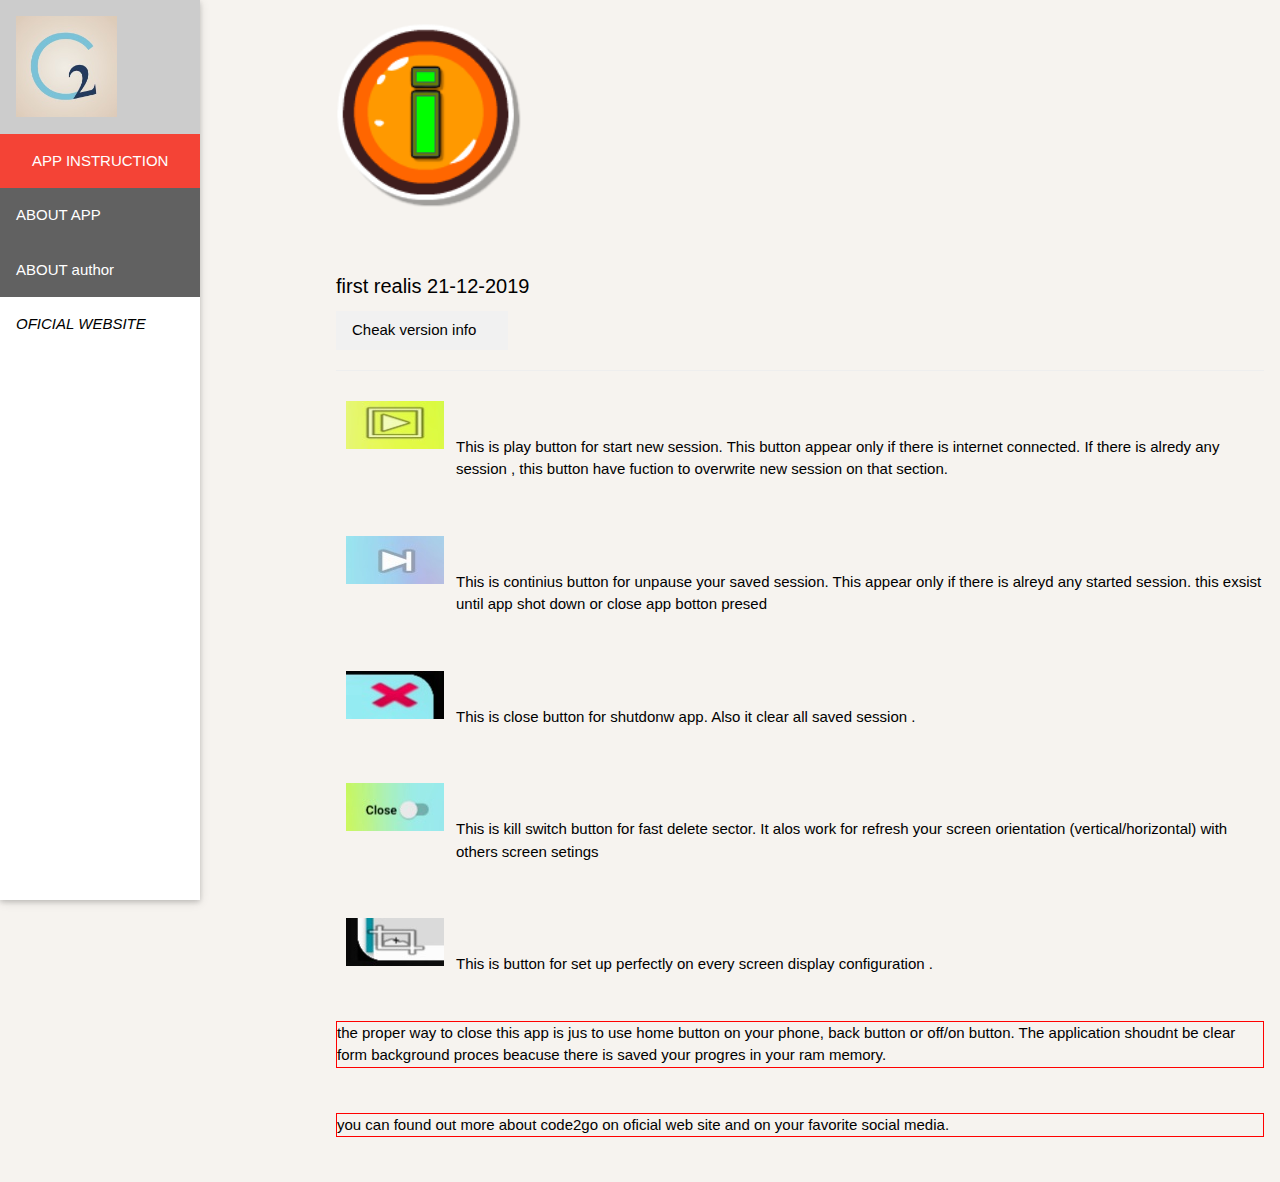
<file: wwbboo.html>
<!DOCTYPE html>
<html lang="en"><head>
<meta charset="UTF-8">
<meta name="viewport" content="width=device-width, initial-scale=1">

<link rel="stylesheet" href="cS.css">
<!--

<link rel="stylesheet" href="aa.css">
-->
</head>
<style>
.div1SL {
  float: left;
  width: 100px;
  height: 50px;
  margin: 10px;
}

.div2TX {
  border: 1px solid red;
}


.sticky {
  position: -webkit-sticky;
  position: sticky;
  top: 3%;
  padding: 5px;
  
  border: 2px solid w3-black;
}

html,body,h1,h2,h3,h4,h5 {font-family: "RobotoDraft", "Roboto", sans-serif}
.w3-bar-block .w3-bar-item {padding: 16px}
</style>


<body style="background-color:rgb(246, 243, 239);" >

<!-- Side Navigation -->
<nav class="w3-sidebar w3-bar-block w3-collapse w3-white w3-animate-left w3-card" style="z-index:3;width:320px;" id="mySidebar">
  <a href="javascript:void(0)" class="w3-bar-item w3-button w3-border-bottom w3-large"><img src="./fto/c2gL192.jpg" style="width:60%;"></a>

  <a onclick="w3_close();"  class="w3-bar-item w3-button w3-hide-large w3-large">Close  <i class="fa fa-remove"></i></a>
  
 <a  id="myBtn" class="w3-bar-item w3-button w3-red" onclick="qT();w3_close();"  ><i class="fa fa-hourglass-end w3-margin-right" ></i>APP INSTRUCTION</a>
  
  <a  class="w3-bar-item w3-button w3-dark-grey w3-hover-black w3-left-align"  onclick="qI();w3_close();" >ABOUT APP <i class="w3-padding fa fa-pencil"></i></a>
  
  <a  class="w3-bar-item w3-button w3-dark-grey w3-hover-black w3-left-align"  onclick="qK();w3_close();" >ABOUT author <i class="w3-padding fa fa-pencil"></i></a>
   
     <a class="w3-bar-item w3-button" onclick="window.open('https://www.ofcjako.com');" >
    <i class="w3-hover-opacity"> OFICIAL WEBSITE  </i> </a>
	
  <div  class="w3-bar-item w3-button w3-left-align" >
	  <div id="google_translate_element" ></div> 
		<div id="BlmyDIV">
</div>
	  
	  
 </div>	  
	  
 
	
 
 </nav>


<!-- Overlay effect when opening the side navigation on small screens -->
<div class="w3-overlay w3-hide-large w3-animate-opacity" onclick="w3_close();" style="display: block;z-index: 0;" id="myOverlay"></div>

<!-- Page content -->
<div class="w3-main " style="margin-left:320px;">



    <p style="font-size:50px;" class="w3-button w3-white w3-hide-large w3-xlarge w3-margin-left w3-margin-top  sticky" onclick="w3_open()">&#9776;</p>

<script>
var ov;
var myv;
var rD;

var PS =Number(5);
var PrstS =Number(10);
myv=Number(1235);
var xmlhttp = new XMLHttpRequest();


function cF(){
xmlhttp.onreadystatechange = function() {
  if (this.readyState == 4 && this.status == 200) {
    var myObj = JSON.parse(this.responseText);
    ov = myObj.version;
    rD =  myObj.rDate;
    cek2();
    
    }else{
    document.getElementById("demoV").innerHTML ="We cant make interenet conection with our server <br> cheak your interenet connectivity and try agaein <br>dont worry there isnt often updates "
    
    }
};
xmlhttp.open("GET", "https://simpleSYC.github.io/versionSYC/ver.txt", true);
xmlhttp.send();
}

function cek2(){

document.getElementById("r1").style.visibility = "visible";
document.getElementById("Mv").innerHTML =myv;
if( ov == myv ){document.getElementById("demoV").innerHTML ="And that means that you have the last update ever made end keep play in your free time :D ";}else{

document.getElementById("demoV").innerHTML ="Hmm, it\'s look like you dont have  the last "+ov +" version update<br> The last update was created  on "+rD+"<br> plss cheak the our twitter and youtube comunity to see any happy feedback befoure update ";
}}
</script>


<div id="Borge" class="w3-container person">
<div id="AA">

<div id="INt">
  <br>
  <img class="w3-round w3-animate-top" src="./ii.png" style="z-index:-1;width:20%;">
  <h5 class="w3-opacity">
  
<div id="textic">
<p id="r1" style="visibility:hidden">your current  application is <span id="Mv"></span> version.</p>
<p id="demoV"></p>
<p id="demoP"> <span id="vD"></span> </p>
</div>
  
  </h5>
  <h4><i class="fa fa-clock-o"></i> first realis 21-12-2019</h4>
  
   <a class="w3-button w3-light-grey" onclick="cF()" >Cheak version info<i class="w3-margin-left fa fa-mail-reply"></i></a>
  <hr>




<div class="div1SL"><img src="./fto/b5.jpg"></div>
<br><br>
<div class="div2">This is play button for start new session. This button appear only if there is internet connected. If there is alredy any session , this button have fuction to overwrite new session  on that section. </div>
<br><br>

	
<div class="div1SL"><img src="./fto/b3.jpg"></div>
<br><br>
<div class="div2">This is continius  button for unpause your saved session. This appear only if there is alreyd any started session. this exsist until app shot down or close app botton presed</div>
<br><br>

<div class="div1SL"><img src="./fto/b7.jpg"></div>
<br><br>
<div class="div2">This is close button for shutdonw app. Also it clear all saved session . </div>
<br><br>




<div class="div1SL"><img src="./fto/b4.jpg"></div>
<br><br>
<div class="div2">This is kill switch  button for fast delete sector. It alos work for refresh your screen orientation (vertical/horizontal) with others screen setings</div>
<br><br>



<div class="div1SL"><img src="./fto/b1.jpg"></div>
<br><br>
<div class="div2">This is button for set up perfectly on every screen display configuration .</div>
<br><br>

<div class="div2TX">the proper way to close this app is jus to use home button on your phone, back button or off/on button. The application shoudnt be clear form  background proces beacuse there is saved your progres in your ram memory. </div>
<br><br>

<div class="div2TX">you can found out more about code2go on oficial web site and on your favorite social media. </div>
<br><br>

</div>

	<div id="INF"   style="display:none">
  <br id="AbAPP">
  <img class="w3-round  w3-animate-top" src="./fto/c2gL192.jpg" style="z-index:-1;width:20%;"  >

  <h5><i class="fa fa-clock-o"></i> code2go</h5>
  
  <hr>
  
  
 here is creddits::
 code2go is app by 1kinger with used parts from Blocky 

code2go is simepl app and perfect for learning to code, with 2 sector for your lerarning progres.

First sector is onrginal from Blocky website and only awaible with internet connection,

other one is offline playabele anywhere anytime just like original.

this app can appear difrently on difrent screen size and/or orientation mode.
but for best user expirience recomendet is open app(code2go) in landscape phone mode for mobile phones.


<p>
 code2go is  ~ 3 MB mb size memory and can be found on android playstore
 </p>
 <p>
 if there is some preoblems, you can reinstal this app  manualy to factory settings in leas than 5 sec.
</p>

 


  </div>


	<div id="K1R"   style="display:none">
  <br id="AbK1R">
  <img class="w3-round  w3-animate-top" src="./L51r.png" style="z-index:-1;width:20%;">
 
 
  <h4><i class="fa fa-clock-o"></i> 1kinger </h4>
  
  <hr>
  
  
  author of this app is 1kinger. He is profi full stack web devolpment and others unknowed talents yet. 1kinger is just self declared artistick name of  25 years old boy from europa that have 
and hobby of full stuck solo web devolpment.And 1kinger is trying to make "some good IT things" as good as can be.


<p>
you can finde more fressh info on oficial web site and on social median cominuty
</p>

	
</div></div></div></div>

<script type="text/javascript">
function googleTranslateElementInit() {
  new google.translate.TranslateElement({pageLanguage: 'en'}, 'google_translate_element');
}
</script>

<script type="text/javascript" src="//translate.google.com/translate_a/element.js?cb=googleTranslateElementInit"></script>
<script>
var openInbox = document.getElementById("myBtn");
openInbox.click();


var instrrukcijite = document.getElementById("INt");

var avtor = document.getElementById("K1R");

var opis = document.getElementById("INF");


function qK(){

instrrukcijite.style="display:none;";
avtor.style="display:block;";
opis.style="display:none;";
}

function qI(){

instrrukcijite.style="display:none;";
avtor.style="display:none;";
opis.style="display:block;";
}

function qT(){
document.getElementById("INt").style="display:block;";
document.getElementById("K1R").style="display:none;";
document.getElementById("INF").style="display:none;";
}

function w3_open() {
  document.getElementById("mySidebar").style="display:block;";
  document.getElementById("myOverlay").style="display:block;";
}

function w3_close() {
  document.getElementById("mySidebar").style="display:none;";
  document.getElementById("myOverlay").style="display:none;";
}</script>

</body>
</html>
</file>
<file: cS.css>
/* W3.CSS 4.13 June 2019 by Jan Egil and Borge Refsnes */
html{box-sizing:border-box}*,*:before,*:after{box-sizing:inherit}
/* Extract from normalize.css by Nicolas Gallagher and Jonathan Neal git.io/normalize */
html{-ms-text-size-adjust:100%;-webkit-text-size-adjust:100%}body{margin:0}
article,aside,details,figcaption,figure,footer,header,main,menu,nav,section{display:block}summary{display:list-item}
audio,canvas,progress,video{display:inline-block}progress{vertical-align:baseline}
audio:not([controls]){display:none;height:0}[hidden],template{display:none}
a{background-color:transparent}a:active,a:hover{outline-width:0}
abbr[title]{border-bottom:none;text-decoration:underline;text-decoration:underline dotted}
b,strong{font-weight:bolder}dfn{font-style:italic}mark{background:#ff0;color:#000}
small{font-size:80%}sub,sup{font-size:75%;line-height:0;position:relative;vertical-align:baseline}
sub{bottom:-0.25em}sup{top:-0.5em}figure{margin:1em 40px}img{border-style:none}
code,kbd,pre,samp{font-family:monospace,monospace;font-size:1em}hr{box-sizing:content-box;height:0;overflow:visible}
button,input,select,textarea,optgroup{font:inherit;margin:0}optgroup{font-weight:bold}
button,input{overflow:visible}button,select{text-transform:none}
button,[type=button],[type=reset],[type=submit]{-webkit-appearance:button}
button::-moz-focus-inner,[type=button]::-moz-focus-inner,[type=reset]::-moz-focus-inner,[type=submit]::-moz-focus-inner{border-style:none;padding:0}
button:-moz-focusring,[type=button]:-moz-focusring,[type=reset]:-moz-focusring,[type=submit]:-moz-focusring{outline:1px dotted ButtonText}
fieldset{border:1px solid #c0c0c0;margin:0 2px;padding:.35em .625em .75em}
legend{color:inherit;display:table;max-width:100%;padding:0;white-space:normal}textarea{overflow:auto}
[type=checkbox],[type=radio]{padding:0}
[type=number]::-webkit-inner-spin-button,[type=number]::-webkit-outer-spin-button{height:auto}
[type=search]{-webkit-appearance:textfield;outline-offset:-2px}
[type=search]::-webkit-search-decoration{-webkit-appearance:none}
::-webkit-file-upload-button{-webkit-appearance:button;font:inherit}
/* End extract */
html,body{font-family:Verdana,sans-serif;font-size:15px;line-height:1.5}html{overflow-x:hidden}
h1{font-size:36px}h2{font-size:30px}h3{font-size:24px}h4{font-size:20px}h5{font-size:18px}h6{font-size:16px}.w3-serif{font-family:serif}
h1,h2,h3,h4,h5,h6{font-family:"Segoe UI",Arial,sans-serif;font-weight:400;margin:10px 0}.w3-wide{letter-spacing:4px}
hr{border:0;border-top:1px solid #eee;margin:20px 0}
.w3-image{max-width:100%;height:auto}img{vertical-align:middle}a{color:inherit}
.w3-table,.w3-table-all{border-collapse:collapse;border-spacing:0;width:100%;display:table}.w3-table-all{border:1px solid #ccc}
.w3-bordered tr,.w3-table-all tr{border-bottom:1px solid #ddd}.w3-striped tbody tr:nth-child(even){background-color:#f1f1f1}
.w3-table-all tr:nth-child(odd){background-color:#fff}.w3-table-all tr:nth-child(even){background-color:#f1f1f1}
.w3-hoverable tbody tr:hover,.w3-ul.w3-hoverable li:hover{background-color:#ccc}.w3-centered tr th,.w3-centered tr td{text-align:center}
.w3-table td,.w3-table th,.w3-table-all td,.w3-table-all th{padding:8px 8px;display:table-cell;text-align:left;vertical-align:top}
.w3-table th:first-child,.w3-table td:first-child,.w3-table-all th:first-child,.w3-table-all td:first-child{padding-left:16px}
.w3-btn,.w3-button{border:none;display:inline-block;padding:8px 16px;vertical-align:middle;overflow:hidden;text-decoration:none;color:inherit;background-color:inherit;text-align:center;cursor:pointer;white-space:nowrap}
.w3-btn:hover{box-shadow:0 8px 16px 0 rgba(0,0,0,0.2),0 6px 20px 0 rgba(0,0,0,0.19)}
.w3-btn,.w3-button{-webkit-touch-callout:none;-webkit-user-select:none;-khtml-user-select:none;-moz-user-select:none;-ms-user-select:none;user-select:none}   
.w3-disabled,.w3-btn:disabled,.w3-button:disabled{cursor:not-allowed;opacity:0.3}.w3-disabled *,:disabled *{pointer-events:none}
.w3-btn.w3-disabled:hover,.w3-btn:disabled:hover{box-shadow:none}
.w3-badge,.w3-tag{background-color:#000;color:#fff;display:inline-block;padding-left:8px;padding-right:8px;text-align:center}.w3-badge{border-radius:50%}
.w3-ul{list-style-type:none;padding:0;margin:0}.w3-ul li{padding:8px 16px;border-bottom:1px solid #ddd}.w3-ul li:last-child{border-bottom:none}
.w3-tooltip,.w3-display-container{position:relative}.w3-tooltip .w3-text{display:none}.w3-tooltip:hover .w3-text{display:inline-block}
.w3-ripple:active{opacity:0.5}.w3-ripple{transition:opacity 0s}
.w3-input{padding:8px;display:block;border:none;border-bottom:1px solid #ccc;width:100%}
.w3-select{padding:9px 0;width:100%;border:none;border-bottom:1px solid #ccc}
.w3-dropdown-click,.w3-dropdown-hover{position:relative;display:inline-block;cursor:pointer}
.w3-dropdown-hover:hover .w3-dropdown-content{display:block}
.w3-dropdown-hover:first-child,.w3-dropdown-click:hover{background-color:#ccc;color:#000}
.w3-dropdown-hover:hover > .w3-button:first-child,.w3-dropdown-click:hover > .w3-button:first-child{background-color:#ccc;color:#000}
.w3-dropdown-content{cursor:auto;color:#000;background-color:#fff;display:none;position:absolute;min-width:160px;margin:0;padding:0;z-index:1}
.w3-check,.w3-radio{width:24px;height:24px;position:relative;top:6px}
.w3-sidebar{height:100%;width:200px;background-color:#fff;position:fixed!important;z-index:10;overflow:auto}
.w3-bar-block .w3-dropdown-hover,.w3-bar-block .w3-dropdown-click{width:100%}
.w3-bar-block .w3-dropdown-hover .w3-dropdown-content,.w3-bar-block .w3-dropdown-click .w3-dropdown-content{min-width:100%}
.w3-bar-block .w3-dropdown-hover .w3-button,.w3-bar-block .w3-dropdown-click .w3-button{width:100%;text-align:left;padding:8px 16px}
.w3-main,#main{transition:margin-left .4s}
.w3-modal{z-index:3;display:none;padding-top:100px;position:fixed;left:0;top:0;width:100%;height:100%;overflow:auto;background-color:rgb(0,0,0);background-color:rgba(0,0,0,0.4)}
.w3-modal-content{margin:auto;background-color:#fff;position:relative;padding:0;outline:0;width:600px}
.w3-bar{width:100%;overflow:hidden}.w3-center .w3-bar{display:inline-block;width:auto}
.w3-bar .w3-bar-item{padding:8px 16px;float:left;width:auto;border:none;display:block;outline:0}
.w3-bar .w3-dropdown-hover,.w3-bar .w3-dropdown-click{position:static;float:left}
.w3-bar .w3-button{white-space:normal}
.w3-bar-block .w3-bar-item{width:100%;display:block;padding:8px 16px;text-align:left;border:none;white-space:normal;float:none;outline:0}
.w3-bar-block.w3-center .w3-bar-item{text-align:center}.w3-block{display:block;width:100%}
.w3-responsive{display:block;overflow-x:auto}
.w3-container:after,.w3-container:before,.w3-panel:after,.w3-panel:before,.w3-row:after,.w3-row:before,.w3-row-padding:after,.w3-row-padding:before,
.w3-cell-row:before,.w3-cell-row:after,.w3-clear:after,.w3-clear:before,.w3-bar:before,.w3-bar:after{content:"";display:table;clear:both}
.w3-col,.w3-half,.w3-third,.w3-twothird,.w3-threequarter,.w3-quarter{float:left;width:100%}
.w3-col.s1{width:8.33333%}.w3-col.s2{width:16.66666%}.w3-col.s3{width:24.99999%}.w3-col.s4{width:33.33333%}
.w3-col.s5{width:41.66666%}.w3-col.s6{width:49.99999%}.w3-col.s7{width:58.33333%}.w3-col.s8{width:66.66666%}
.w3-col.s9{width:74.99999%}.w3-col.s10{width:83.33333%}.w3-col.s11{width:91.66666%}.w3-col.s12{width:99.99999%}
@media (min-width:601px){.w3-col.m1{width:8.33333%}.w3-col.m2{width:16.66666%}.w3-col.m3,.w3-quarter{width:24.99999%}.w3-col.m4,.w3-third{width:33.33333%}
.w3-col.m5{width:41.66666%}.w3-col.m6,.w3-half{width:49.99999%}.w3-col.m7{width:58.33333%}.w3-col.m8,.w3-twothird{width:66.66666%}
.w3-col.m9,.w3-threequarter{width:74.99999%}.w3-col.m10{width:83.33333%}.w3-col.m11{width:91.66666%}.w3-col.m12{width:99.99999%}}
@media (min-width:993px){.w3-col.l1{width:8.33333%}.w3-col.l2{width:16.66666%}.w3-col.l3{width:24.99999%}.w3-col.l4{width:33.33333%}
.w3-col.l5{width:41.66666%}.w3-col.l6{width:49.99999%}.w3-col.l7{width:58.33333%}.w3-col.l8{width:66.66666%}
.w3-col.l9{width:74.99999%}.w3-col.l10{width:83.33333%}.w3-col.l11{width:91.66666%}.w3-col.l12{width:99.99999%}}
.w3-rest{overflow:hidden}.w3-stretch{margin-left:-16px;margin-right:-16px}
.w3-content,.w3-auto{margin-left:auto;margin-right:auto}.w3-content{max-width:980px}.w3-auto{max-width:1140px}
.w3-cell-row{display:table;width:100%}.w3-cell{display:table-cell}
.w3-cell-top{vertical-align:top}.w3-cell-middle{vertical-align:middle}.w3-cell-bottom{vertical-align:bottom}
.w3-hide{display:none!important}.w3-show-block,.w3-show{display:block!important}.w3-show-inline-block{display:inline-block!important}
@media (max-width:1205px){.w3-auto{max-width:95%}}
@media (max-width:600px){.w3-modal-content{margin:0 10px;width:auto!important}.w3-modal{padding-top:30px}
.w3-dropdown-hover.w3-mobile .w3-dropdown-content,.w3-dropdown-click.w3-mobile .w3-dropdown-content{position:relative}	
.w3-hide-small{display:none!important}.w3-mobile{display:block;width:100%!important}.w3-bar-item.w3-mobile,.w3-dropdown-hover.w3-mobile,.w3-dropdown-click.w3-mobile{text-align:center}
.w3-dropdown-hover.w3-mobile,.w3-dropdown-hover.w3-mobile .w3-btn,.w3-dropdown-hover.w3-mobile .w3-button,.w3-dropdown-click.w3-mobile,.w3-dropdown-click.w3-mobile .w3-btn,.w3-dropdown-click.w3-mobile .w3-button{width:100%}}
@media (max-width:768px){.w3-modal-content{width:500px}.w3-modal{padding-top:50px}}
@media (min-width:993px){.w3-modal-content{width:900px}.w3-hide-large{display:none!important}.w3-sidebar.w3-collapse{display:block!important}}
@media (max-width:992px) and (min-width:601px){.w3-hide-medium{display:none!important}}
@media (max-width:992px){.w3-sidebar.w3-collapse{display:none}.w3-main{margin-left:0!important;margin-right:0!important}.w3-auto{max-width:100%}}
.w3-top,.w3-bottom{position:fixed;width:100%;z-index:1}.w3-top{top:0}.w3-bottom{bottom:0}
.w3-overlay{position:fixed;display:none;width:100%;height:100%;top:0;left:0;right:0;bottom:0;background-color:rgba(0,0,0,0.5);z-index:2}
.w3-display-topleft{position:absolute;left:0;top:0}.w3-display-topright{position:absolute;right:0;top:0}
.w3-display-bottomleft{position:absolute;left:0;bottom:0}.w3-display-bottomright{position:absolute;right:0;bottom:0}
.w3-display-middle{position:absolute;top:50%;left:50%;transform:translate(-50%,-50%);-ms-transform:translate(-50%,-50%)}
.w3-display-left{position:absolute;top:50%;left:0%;transform:translate(0%,-50%);-ms-transform:translate(-0%,-50%)}
.w3-display-right{position:absolute;top:50%;right:0%;transform:translate(0%,-50%);-ms-transform:translate(0%,-50%)}
.w3-display-topmiddle{position:absolute;left:50%;top:0;transform:translate(-50%,0%);-ms-transform:translate(-50%,0%)}
.w3-display-bottommiddle{position:absolute;left:50%;bottom:0;transform:translate(-50%,0%);-ms-transform:translate(-50%,0%)}
.w3-display-container:hover .w3-display-hover{display:block}.w3-display-container:hover span.w3-display-hover{display:inline-block}.w3-display-hover{display:none}
.w3-display-position{position:absolute}
.w3-circle{border-radius:50%}
.w3-round-small{border-radius:2px}.w3-round,.w3-round-medium{border-radius:4px}.w3-round-large{border-radius:8px}.w3-round-xlarge{border-radius:16px}.w3-round-xxlarge{border-radius:32px}
.w3-row-padding,.w3-row-padding>.w3-half,.w3-row-padding>.w3-third,.w3-row-padding>.w3-twothird,.w3-row-padding>.w3-threequarter,.w3-row-padding>.w3-quarter,.w3-row-padding>.w3-col{padding:0 8px}
.w3-container,.w3-panel{padding:0.01em 16px}.w3-panel{margin-top:16px;margin-bottom:16px}
.w3-code,.w3-codespan{font-family:Consolas,"courier new";font-size:16px}
.w3-code{width:auto;background-color:#fff;padding:8px 12px;border-left:4px solid #4CAF50;word-wrap:break-word}
.w3-codespan{color:crimson;background-color:#f1f1f1;padding-left:4px;padding-right:4px;font-size:110%}
.w3-card,.w3-card-2{box-shadow:0 2px 5px 0 rgba(0,0,0,0.16),0 2px 10px 0 rgba(0,0,0,0.12)}
.w3-card-4,.w3-hover-shadow:hover{box-shadow:0 4px 10px 0 rgba(0,0,0,0.2),0 4px 20px 0 rgba(0,0,0,0.19)}
.w3-spin{animation:w3-spin 2s infinite linear}@keyframes w3-spin{0%{transform:rotate(0deg)}100%{transform:rotate(359deg)}}
.w3-animate-fading{animation:fading 10s infinite}@keyframes fading{0%{opacity:0}50%{opacity:1}100%{opacity:0}}
.w3-animate-opacity{animation:opac 0.8s}@keyframes opac{from{opacity:0} to{opacity:1}}
.w3-animate-top{position:relative;animation:animatetop 0.4s}@keyframes animatetop{from{top:-300px;opacity:0} to{top:0;opacity:1}}
.w3-animate-left{position:relative;animation:animateleft 0.4s}@keyframes animateleft{from{left:-300px;opacity:0} to{left:0;opacity:1}}
.w3-animate-right{position:relative;animation:animateright 0.4s}@keyframes animateright{from{right:-300px;opacity:0} to{right:0;opacity:1}}
.w3-animate-bottom{position:relative;animation:animatebottom 0.4s}@keyframes animatebottom{from{bottom:-300px;opacity:0} to{bottom:0;opacity:1}}
.w3-animate-zoom {animation:animatezoom 0.6s}@keyframes animatezoom{from{transform:scale(0)} to{transform:scale(1)}}
.w3-animate-input{transition:width 0.4s ease-in-out}.w3-animate-input:focus{width:100%!important}
.w3-opacity,.w3-hover-opacity:hover{opacity:0.60}.w3-opacity-off,.w3-hover-opacity-off:hover{opacity:1}
.w3-opacity-max{opacity:0.25}.w3-opacity-min{opacity:0.75}
.w3-greyscale-max,.w3-grayscale-max,.w3-hover-greyscale:hover,.w3-hover-grayscale:hover{filter:grayscale(100%)}
.w3-greyscale,.w3-grayscale{filter:grayscale(75%)}.w3-greyscale-min,.w3-grayscale-min{filter:grayscale(50%)}
.w3-sepia{filter:sepia(75%)}.w3-sepia-max,.w3-hover-sepia:hover{filter:sepia(100%)}.w3-sepia-min{filter:sepia(50%)}
.w3-tiny{font-size:10px!important}.w3-small{font-size:12px!important}.w3-medium{font-size:15px!important}.w3-large{font-size:18px!important}
.w3-xlarge{font-size:24px!important}.w3-xxlarge{font-size:36px!important}.w3-xxxlarge{font-size:48px!important}.w3-jumbo{font-size:64px!important}
.w3-left-align{text-align:left!important}.w3-right-align{text-align:right!important}.w3-justify{text-align:justify!important}.w3-center{text-align:center!important}
.w3-border-0{border:0!important}.w3-border{border:1px solid #ccc!important}
.w3-border-top{border-top:1px solid #ccc!important}.w3-border-bottom{border-bottom:1px solid #ccc!important}
.w3-border-left{border-left:1px solid #ccc!important}.w3-border-right{border-right:1px solid #ccc!important}
.w3-topbar{border-top:6px solid #ccc!important}.w3-bottombar{border-bottom:6px solid #ccc!important}
.w3-leftbar{border-left:6px solid #ccc!important}.w3-rightbar{border-right:6px solid #ccc!important}
.w3-section,.w3-code{margin-top:16px!important;margin-bottom:16px!important}
.w3-margin{margin:16px!important}.w3-margin-top{margin-top:16px!important}.w3-margin-bottom{margin-bottom:16px!important}
.w3-margin-left{margin-left:16px!important}.w3-margin-right{margin-right:16px!important}
.w3-padding-small{padding:4px 8px!important}.w3-padding{padding:8px 16px!important}.w3-padding-large{padding:12px 24px!important}
.w3-padding-16{padding-top:16px!important;padding-bottom:16px!important}.w3-padding-24{padding-top:24px!important;padding-bottom:24px!important}
.w3-padding-32{padding-top:32px!important;padding-bottom:32px!important}.w3-padding-48{padding-top:48px!important;padding-bottom:48px!important}
.w3-padding-64{padding-top:64px!important;padding-bottom:64px!important}
.w3-left{float:left!important}.w3-right{float:right!important}
.w3-button:hover{color:#000!important;background-color:#ccc!important}
.w3-transparent,.w3-hover-none:hover{background-color:transparent!important}
.w3-hover-none:hover{box-shadow:none!important}
/* Colors */
.w3-amber,.w3-hover-amber:hover{color:#000!important;background-color:#ffc107!important}
.w3-aqua,.w3-hover-aqua:hover{color:#000!important;background-color:#00ffff!important}
.w3-blue,.w3-hover-blue:hover{color:#fff!important;background-color:#2196F3!important}
.w3-light-blue,.w3-hover-light-blue:hover{color:#000!important;background-color:#87CEEB!important}
.w3-brown,.w3-hover-brown:hover{color:#fff!important;background-color:#795548!important}
.w3-cyan,.w3-hover-cyan:hover{color:#000!important;background-color:#00bcd4!important}
.w3-blue-grey,.w3-hover-blue-grey:hover,.w3-blue-gray,.w3-hover-blue-gray:hover{color:#fff!important;background-color:#607d8b!important}
.w3-green,.w3-hover-green:hover{color:#fff!important;background-color:#4CAF50!important}
.w3-light-green,.w3-hover-light-green:hover{color:#000!important;background-color:#8bc34a!important}
.w3-indigo,.w3-hover-indigo:hover{color:#fff!important;background-color:#3f51b5!important}
.w3-khaki,.w3-hover-khaki:hover{color:#000!important;background-color:#f0e68c!important}
.w3-lime,.w3-hover-lime:hover{color:#000!important;background-color:#cddc39!important}
.w3-orange,.w3-hover-orange:hover{color:#000!important;background-color:#ff9800!important}
.w3-deep-orange,.w3-hover-deep-orange:hover{color:#fff!important;background-color:#ff5722!important}
.w3-pink,.w3-hover-pink:hover{color:#fff!important;background-color:#e91e63!important}
.w3-purple,.w3-hover-purple:hover{color:#fff!important;background-color:#9c27b0!important}
.w3-deep-purple,.w3-hover-deep-purple:hover{color:#fff!important;background-color:#673ab7!important}
.w3-red,.w3-hover-red:hover{color:#fff!important;background-color:#f44336!important}
.w3-sand,.w3-hover-sand:hover{color:#000!important;background-color:#fdf5e6!important}
.w3-teal,.w3-hover-teal:hover{color:#fff!important;background-color:#009688!important}
.w3-yellow,.w3-hover-yellow:hover{color:#000!important;background-color:#ffeb3b!important}
.w3-white,.w3-hover-white:hover{color:#000!important;background-color:#fff!important}
.w3-black,.w3-hover-black:hover{color:#fff!important;background-color:#000!important}
.w3-grey,.w3-hover-grey:hover,.w3-gray,.w3-hover-gray:hover{color:#000!important;background-color:#9e9e9e!important}
.w3-light-grey,.w3-hover-light-grey:hover,.w3-light-gray,.w3-hover-light-gray:hover{color:#000!important;background-color:#f1f1f1!important}
.w3-dark-grey,.w3-hover-dark-grey:hover,.w3-dark-gray,.w3-hover-dark-gray:hover{color:#fff!important;background-color:#616161!important}
.w3-pale-red,.w3-hover-pale-red:hover{color:#000!important;background-color:#ffdddd!important}
.w3-pale-green,.w3-hover-pale-green:hover{color:#000!important;background-color:#ddffdd!important}
.w3-pale-yellow,.w3-hover-pale-yellow:hover{color:#000!important;background-color:#ffffcc!important}
.w3-pale-blue,.w3-hover-pale-blue:hover{color:#000!important;background-color:#ddffff!important}
.w3-text-amber,.w3-hover-text-amber:hover{color:#ffc107!important}
.w3-text-aqua,.w3-hover-text-aqua:hover{color:#00ffff!important}
.w3-text-blue,.w3-hover-text-blue:hover{color:#2196F3!important}
.w3-text-light-blue,.w3-hover-text-light-blue:hover{color:#87CEEB!important}
.w3-text-brown,.w3-hover-text-brown:hover{color:#795548!important}
.w3-text-cyan,.w3-hover-text-cyan:hover{color:#00bcd4!important}
.w3-text-blue-grey,.w3-hover-text-blue-grey:hover,.w3-text-blue-gray,.w3-hover-text-blue-gray:hover{color:#607d8b!important}
.w3-text-green,.w3-hover-text-green:hover{color:#4CAF50!important}
.w3-text-light-green,.w3-hover-text-light-green:hover{color:#8bc34a!important}
.w3-text-indigo,.w3-hover-text-indigo:hover{color:#3f51b5!important}
.w3-text-khaki,.w3-hover-text-khaki:hover{color:#b4aa50!important}
.w3-text-lime,.w3-hover-text-lime:hover{color:#cddc39!important}
.w3-text-orange,.w3-hover-text-orange:hover{color:#ff9800!important}
.w3-text-deep-orange,.w3-hover-text-deep-orange:hover{color:#ff5722!important}
.w3-text-pink,.w3-hover-text-pink:hover{color:#e91e63!important}
.w3-text-purple,.w3-hover-text-purple:hover{color:#9c27b0!important}
.w3-text-deep-purple,.w3-hover-text-deep-purple:hover{color:#673ab7!important}
.w3-text-red,.w3-hover-text-red:hover{color:#f44336!important}
.w3-text-sand,.w3-hover-text-sand:hover{color:#fdf5e6!important}
.w3-text-teal,.w3-hover-text-teal:hover{color:#009688!important}
.w3-text-yellow,.w3-hover-text-yellow:hover{color:#d2be0e!important}
.w3-text-white,.w3-hover-text-white:hover{color:#fff!important}
.w3-text-black,.w3-hover-text-black:hover{color:#000!important}
.w3-text-grey,.w3-hover-text-grey:hover,.w3-text-gray,.w3-hover-text-gray:hover{color:#757575!important}
.w3-text-light-grey,.w3-hover-text-light-grey:hover,.w3-text-light-gray,.w3-hover-text-light-gray:hover{color:#f1f1f1!important}
.w3-text-dark-grey,.w3-hover-text-dark-grey:hover,.w3-text-dark-gray,.w3-hover-text-dark-gray:hover{color:#3a3a3a!important}
.w3-border-amber,.w3-hover-border-amber:hover{border-color:#ffc107!important}
.w3-border-aqua,.w3-hover-border-aqua:hover{border-color:#00ffff!important}
.w3-border-blue,.w3-hover-border-blue:hover{border-color:#2196F3!important}
.w3-border-light-blue,.w3-hover-border-light-blue:hover{border-color:#87CEEB!important}
.w3-border-brown,.w3-hover-border-brown:hover{border-color:#795548!important}
.w3-border-cyan,.w3-hover-border-cyan:hover{border-color:#00bcd4!important}
.w3-border-blue-grey,.w3-hover-border-blue-grey:hover,.w3-border-blue-gray,.w3-hover-border-blue-gray:hover{border-color:#607d8b!important}
.w3-border-green,.w3-hover-border-green:hover{border-color:#4CAF50!important}
.w3-border-light-green,.w3-hover-border-light-green:hover{border-color:#8bc34a!important}
.w3-border-indigo,.w3-hover-border-indigo:hover{border-color:#3f51b5!important}
.w3-border-khaki,.w3-hover-border-khaki:hover{border-color:#f0e68c!important}
.w3-border-lime,.w3-hover-border-lime:hover{border-color:#cddc39!important}
.w3-border-orange,.w3-hover-border-orange:hover{border-color:#ff9800!important}
.w3-border-deep-orange,.w3-hover-border-deep-orange:hover{border-color:#ff5722!important}
.w3-border-pink,.w3-hover-border-pink:hover{border-color:#e91e63!important}
.w3-border-purple,.w3-hover-border-purple:hover{border-color:#9c27b0!important}
.w3-border-deep-purple,.w3-hover-border-deep-purple:hover{border-color:#673ab7!important}
.w3-border-red,.w3-hover-border-red:hover{border-color:#f44336!important}
.w3-border-sand,.w3-hover-border-sand:hover{border-color:#fdf5e6!important}
.w3-border-teal,.w3-hover-border-teal:hover{border-color:#009688!important}
.w3-border-yellow,.w3-hover-border-yellow:hover{border-color:#ffeb3b!important}
.w3-border-white,.w3-hover-border-white:hover{border-color:#fff!important}
.w3-border-black,.w3-hover-border-black:hover{border-color:#000!important}
.w3-border-grey,.w3-hover-border-grey:hover,.w3-border-gray,.w3-hover-border-gray:hover{border-color:#9e9e9e!important}
.w3-border-light-grey,.w3-hover-border-light-grey:hover,.w3-border-light-gray,.w3-hover-border-light-gray:hover{border-color:#f1f1f1!important}
.w3-border-dark-grey,.w3-hover-border-dark-grey:hover,.w3-border-dark-gray,.w3-hover-border-dark-gray:hover{border-color:#616161!important}
.w3-border-pale-red,.w3-hover-border-pale-red:hover{border-color:#ffe7e7!important}.w3-border-pale-green,.w3-hover-border-pale-green:hover{border-color:#e7ffe7!important}
.w3-border-pale-yellow,.w3-hover-border-pale-yellow:hover{border-color:#ffffcc!important}.w3-border-pale-blue,.w3-hover-border-pale-blue:hover{border-color:#e7ffff!important}
</file>
<file: aa.css>
/*!
 *  Font Awesome 4.7.0 by @davegandy - http://fontawesome.io - @fontawesome
 *  License - http://fontawesome.io/license (Font: SIL OFL 1.1, CSS: MIT License)
 */
/* FONT PATH
 * -------------------------- */
@font-face {
  font-family: 'FontAwesome';
  src: url('../fonts/fontawesome-webfont.eot?v=4.7.0');
  src: url('../fonts/fontawesome-webfont.eot?#iefix&v=4.7.0') format('embedded-opentype'), url('../fonts/fontawesome-webfont.woff2?v=4.7.0') format('woff2'), url('../fonts/fontawesome-webfont.woff?v=4.7.0') format('woff'), url('../fonts/fontawesome-webfont.ttf?v=4.7.0') format('truetype'), url('../fonts/fontawesome-webfont.svg?v=4.7.0#fontawesomeregular') format('svg');
  font-weight: normal;
  font-style: normal;
}
.fa {
  display: inline-block;
  font: normal normal normal 14px/1 FontAwesome;
  font-size: inherit;
  text-rendering: auto;
  -webkit-font-smoothing: antialiased;
  -moz-osx-font-smoothing: grayscale;
}
/* makes the font 33% larger relative to the icon container */
.fa-lg {
  font-size: 1.33333333em;
  line-height: 0.75em;
  vertical-align: -15%;
}
.fa-2x {
  font-size: 2em;
}
.fa-3x {
  font-size: 3em;
}
.fa-4x {
  font-size: 4em;
}
.fa-5x {
  font-size: 5em;
}
.fa-fw {
  width: 1.28571429em;
  text-align: center;
}
.fa-ul {
  padding-left: 0;
  margin-left: 2.14285714em;
  list-style-type: none;
}
.fa-ul > li {
  position: relative;
}
.fa-li {
  position: absolute;
  left: -2.14285714em;
  width: 2.14285714em;
  top: 0.14285714em;
  text-align: center;
}
.fa-li.fa-lg {
  left: -1.85714286em;
}
.fa-border {
  padding: .2em .25em .15em;
  border: solid 0.08em #eeeeee;
  border-radius: .1em;
}
.fa-pull-left {
  float: left;
}
.fa-pull-right {
  float: right;
}
.fa.fa-pull-left {
  margin-right: .3em;
}
.fa.fa-pull-right {
  margin-left: .3em;
}
/* Deprecated as of 4.4.0 */
.pull-right {
  float: right;
}
.pull-left {
  float: left;
}
.fa.pull-left {
  margin-right: .3em;
}
.fa.pull-right {
  margin-left: .3em;
}
.fa-spin {
  -webkit-animation: fa-spin 2s infinite linear;
  animation: fa-spin 2s infinite linear;
}
.fa-pulse {
  -webkit-animation: fa-spin 1s infinite steps(8);
  animation: fa-spin 1s infinite steps(8);
}
@-webkit-keyframes fa-spin {
  0% {
    -webkit-transform: rotate(0deg);
    transform: rotate(0deg);
  }
  100% {
    -webkit-transform: rotate(359deg);
    transform: rotate(359deg);
  }
}
@keyframes fa-spin {
  0% {
    -webkit-transform: rotate(0deg);
    transform: rotate(0deg);
  }
  100% {
    -webkit-transform: rotate(359deg);
    transform: rotate(359deg);
  }
}
.fa-rotate-90 {
  -ms-filter: "progid:DXImageTransform.Microsoft.BasicImage(rotation=1)";
  -webkit-transform: rotate(90deg);
  -ms-transform: rotate(90deg);
  transform: rotate(90deg);
}
.fa-rotate-180 {
  -ms-filter: "progid:DXImageTransform.Microsoft.BasicImage(rotation=2)";
  -webkit-transform: rotate(180deg);
  -ms-transform: rotate(180deg);
  transform: rotate(180deg);
}
.fa-rotate-270 {
  -ms-filter: "progid:DXImageTransform.Microsoft.BasicImage(rotation=3)";
  -webkit-transform: rotate(270deg);
  -ms-transform: rotate(270deg);
  transform: rotate(270deg);
}
.fa-flip-horizontal {
  -ms-filter: "progid:DXImageTransform.Microsoft.BasicImage(rotation=0, mirror=1)";
  -webkit-transform: scale(-1, 1);
  -ms-transform: scale(-1, 1);
  transform: scale(-1, 1);
}
.fa-flip-vertical {
  -ms-filter: "progid:DXImageTransform.Microsoft.BasicImage(rotation=2, mirror=1)";
  -webkit-transform: scale(1, -1);
  -ms-transform: scale(1, -1);
  transform: scale(1, -1);
}
:root .fa-rotate-90,
:root .fa-rotate-180,
:root .fa-rotate-270,
:root .fa-flip-horizontal,
:root .fa-flip-vertical {
  filter: none;
}
.fa-stack {
  position: relative;
  display: inline-block;
  width: 2em;
  height: 2em;
  line-height: 2em;
  vertical-align: middle;
}
.fa-stack-1x,
.fa-stack-2x {
  position: absolute;
  left: 0;
  width: 100%;
  text-align: center;
}
.fa-stack-1x {
  line-height: inherit;
}
.fa-stack-2x {
  font-size: 2em;
}
.fa-inverse {
  color: #ffffff;
}





.fa-navicon:before,
.fa-reorder:before,
.fa-bars:before {
  content: "\f0c9";
}







.sr-only {
  position: absolute;
  width: 1px;
  height: 1px;
  padding: 0;
  margin: -1px;
  overflow: hidden;
  clip: rect(0, 0, 0, 0);
  border: 0;
}
.sr-only-focusable:active,
.sr-only-focusable:focus {
  position: static;
  width: auto;
  height: auto;
  margin: 0;
  overflow: visible;
  clip: auto;
}
</file>
